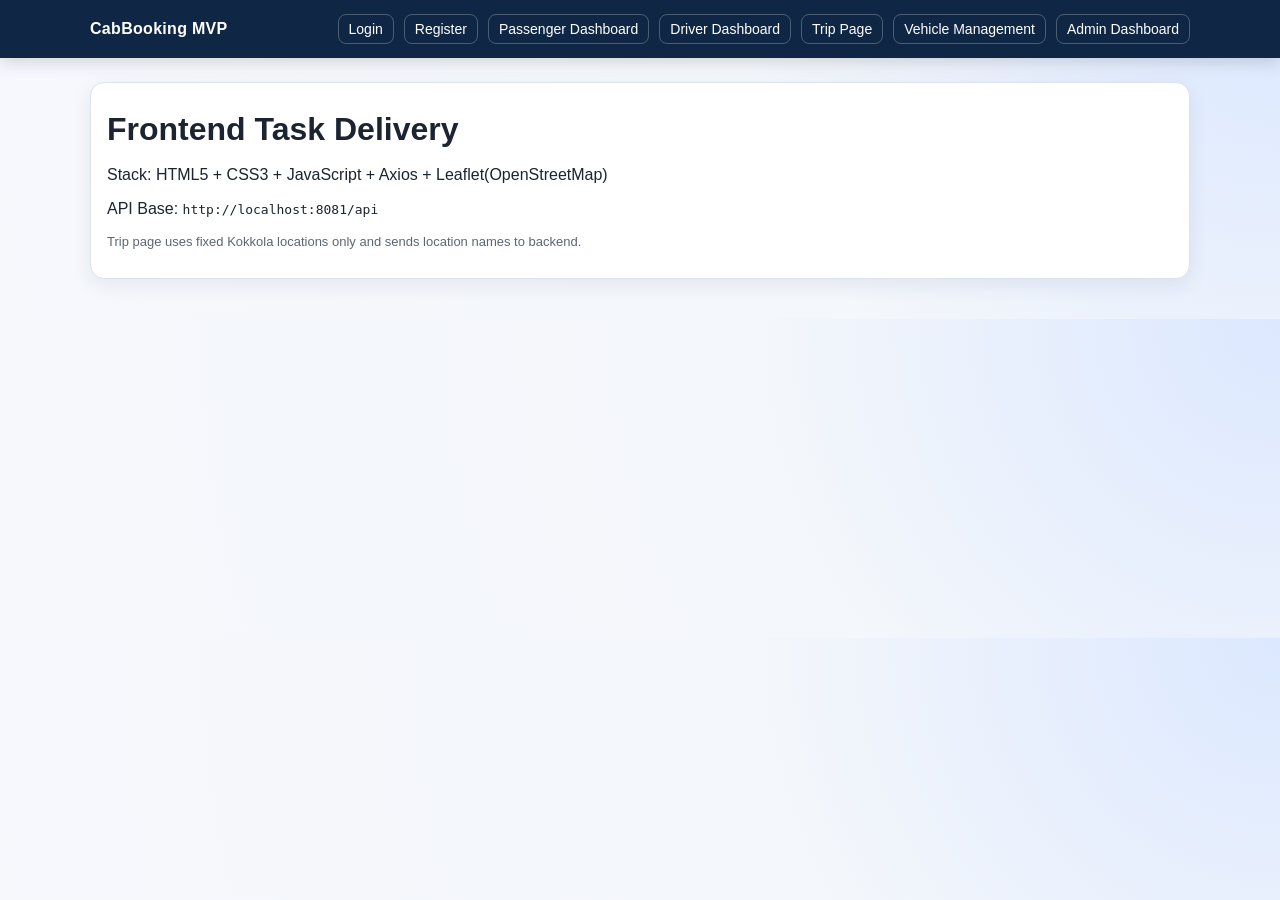
<file: src/main/resources/static/frontend/index.html>
<!doctype html>
<html lang="en">
<head>
  <meta charset="UTF-8" />
  <meta name="viewport" content="width=device-width, initial-scale=1.0" />
  <title>CabBooking Frontend</title>
  <link rel="stylesheet" href="css/style.css" />
</head>
<body>
<header class="topbar">
  <div class="topbar-inner">
    <div class="brand">CabBooking MVP</div>
    <div class="nav-links">
      <a href="login.html">Login</a>
      <a href="register.html">Register</a>
      <a href="passenger-dashboard.html">Passenger Dashboard</a>
      <a href="driver-dashboard.html">Driver Dashboard</a>
      <a href="trip.html">Trip Page</a>
      <a href="vehicle-management.html">Vehicle Management</a>
      <a href="admin-dashboard.html">Admin Dashboard</a>
    </div>
  </div>
</header>

<main class="container">
  <div class="card">
    <h1 class="page-title">Frontend Task Delivery</h1>
    <p>Stack: HTML5 + CSS3 + JavaScript + Axios + Leaflet(OpenStreetMap)</p>
    <p>API Base: <code>http://localhost:8081/api</code></p>
    <p class="note">Trip page uses fixed Kokkola locations only and sends location names to backend.</p>
  </div>
</main>
</body>
</html>
</file>
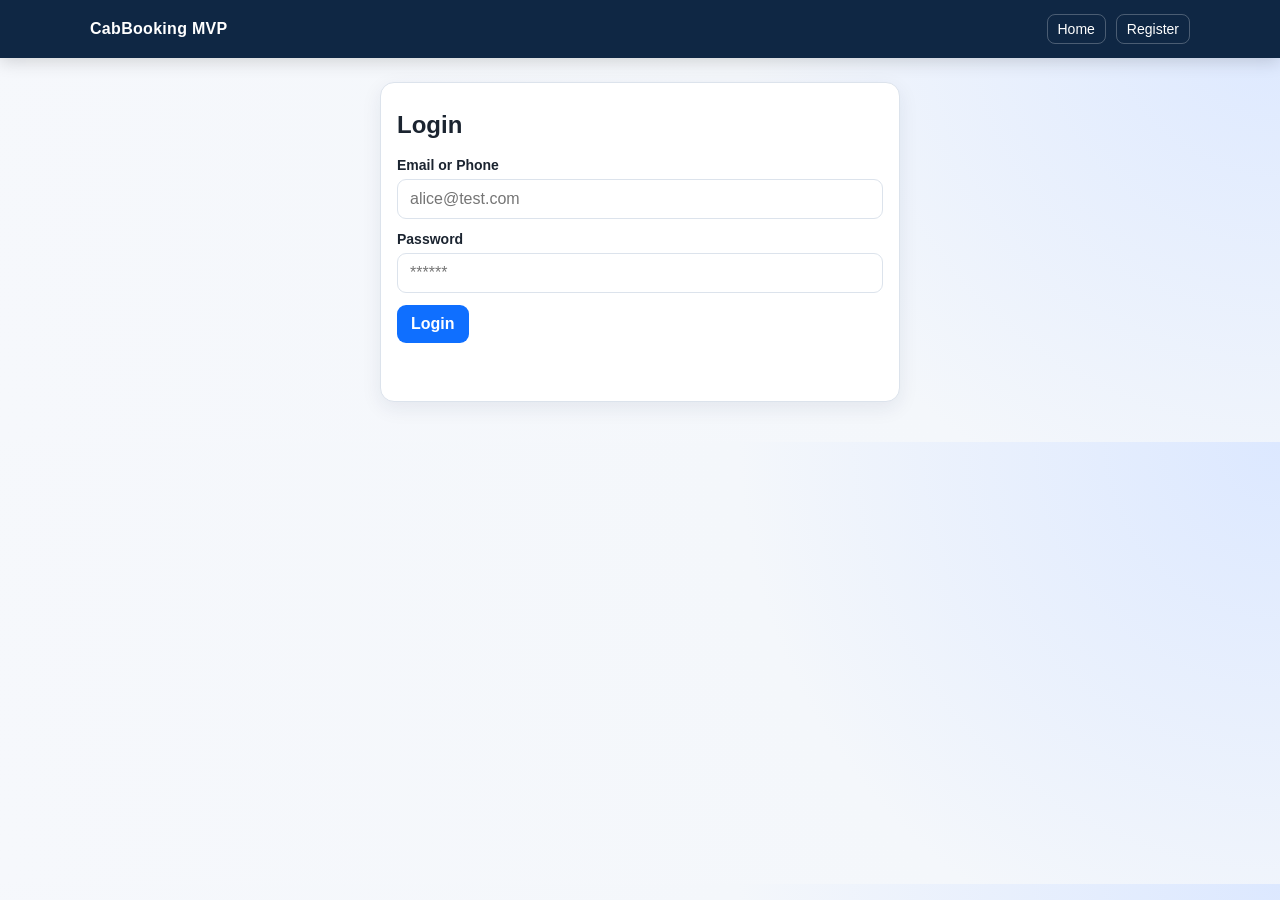
<file: src/main/resources/static/frontend/admin-dashboard.html>
<!doctype html>
<html lang="en">
<head>
  <meta charset="UTF-8" />
  <meta name="viewport" content="width=device-width, initial-scale=1.0" />
  <title>Admin Dashboard - CabBooking</title>
  <link rel="stylesheet" href="css/style.css" />
</head>
<body>
<header class="topbar">
  <div class="topbar-inner">
    <div class="brand">Admin Dashboard</div>
    <div class="nav-links">
      <a href="index.html">Home</a>
      <button class="link-btn" onclick="logout()">Logout</button>
    </div>
  </div>
</header>

<main class="container">
  <!-- Admin ID -->
  <div class="card">
    <div style="display:flex;align-items:center;gap:12px;flex-wrap:wrap;">
      <label for="admin-id" style="margin:0;white-space:nowrap;">Admin ID</label>
      <input id="admin-id" type="number" min="1" style="width:120px;margin:0;" />
    </div>
  </div>

  <!-- Users Section -->
  <div class="card">
    <div style="display:flex;justify-content:space-between;align-items:center;gap:8px;flex-wrap:wrap;">
      <h3 style="margin:0;">Users</h3>
      <button id="refresh-users-btn" class="secondary">Refresh Users</button>
    </div>
    <div style="overflow-x:auto;margin-top:10px;">
      <table>
        <thead>
        <tr>
          <th>ID</th>
          <th>Name</th>
          <th>Email</th>
          <th>Role</th>
          <th>Status</th>
          <th>Action</th>
        </tr>
        </thead>
        <tbody id="users-body"></tbody>
      </table>
    </div>
    <p id="users-msg" class="message"></p>
  </div>

  <!-- Trips Section -->
  <div class="card">
    <div style="display:flex;justify-content:space-between;align-items:center;gap:8px;flex-wrap:wrap;">
      <h3 style="margin:0;">Trips</h3>
      <div style="display:flex;gap:8px;align-items:center;flex-wrap:wrap;">
        <select id="trip-status-filter" style="width:auto;margin:0;">
          <option value="">All</option>
          <option value="PENDING">PENDING</option>
          <option value="ACCEPTED">ACCEPTED</option>
          <option value="IN_PROGRESS">IN_PROGRESS</option>
          <option value="COMPLETED">COMPLETED</option>
          <option value="CANCELLED">CANCELLED</option>
        </select>
        <button id="refresh-trips-btn" class="secondary">Refresh Trips</button>
      </div>
    </div>
    <div style="overflow-x:auto;margin-top:10px;">
      <table>
        <thead>
        <tr>
          <th>ID</th>
          <th>Rider</th>
          <th>Driver</th>
          <th>Cab</th>
          <th>Pickup</th>
          <th>Dropoff</th>
          <th>Status</th>
          <th>Fare</th>
        </tr>
        </thead>
        <tbody id="trips-body"></tbody>
      </table>
    </div>
    <p id="trips-msg" class="message"></p>
  </div>

  <!-- Assign Trip Section -->
  <div class="card">
    <h3 style="margin-top:0;">Assign Trip</h3>
    <div class="grid-3">
      <div>
        <label for="assign-trip-id">Trip ID</label>
        <input id="assign-trip-id" type="number" min="1" />
      </div>
      <div>
        <label for="assign-driver-id">Driver ID</label>
        <input id="assign-driver-id" type="number" min="1" />
      </div>
      <div>
        <label for="assign-cab-id">Cab ID</label>
        <input id="assign-cab-id" type="number" min="1" />
      </div>
    </div>
    <button id="assign-trip-btn">Assign</button>
    <p id="assign-msg" class="message"></p>
  </div>
</main>

<script src="js/axios.min.js"></script>
<script src="js/api.js"></script>
<script src="js/common.js"></script>
<script src="js/admin-dashboard.js"></script>
</body>
</html>
</file>
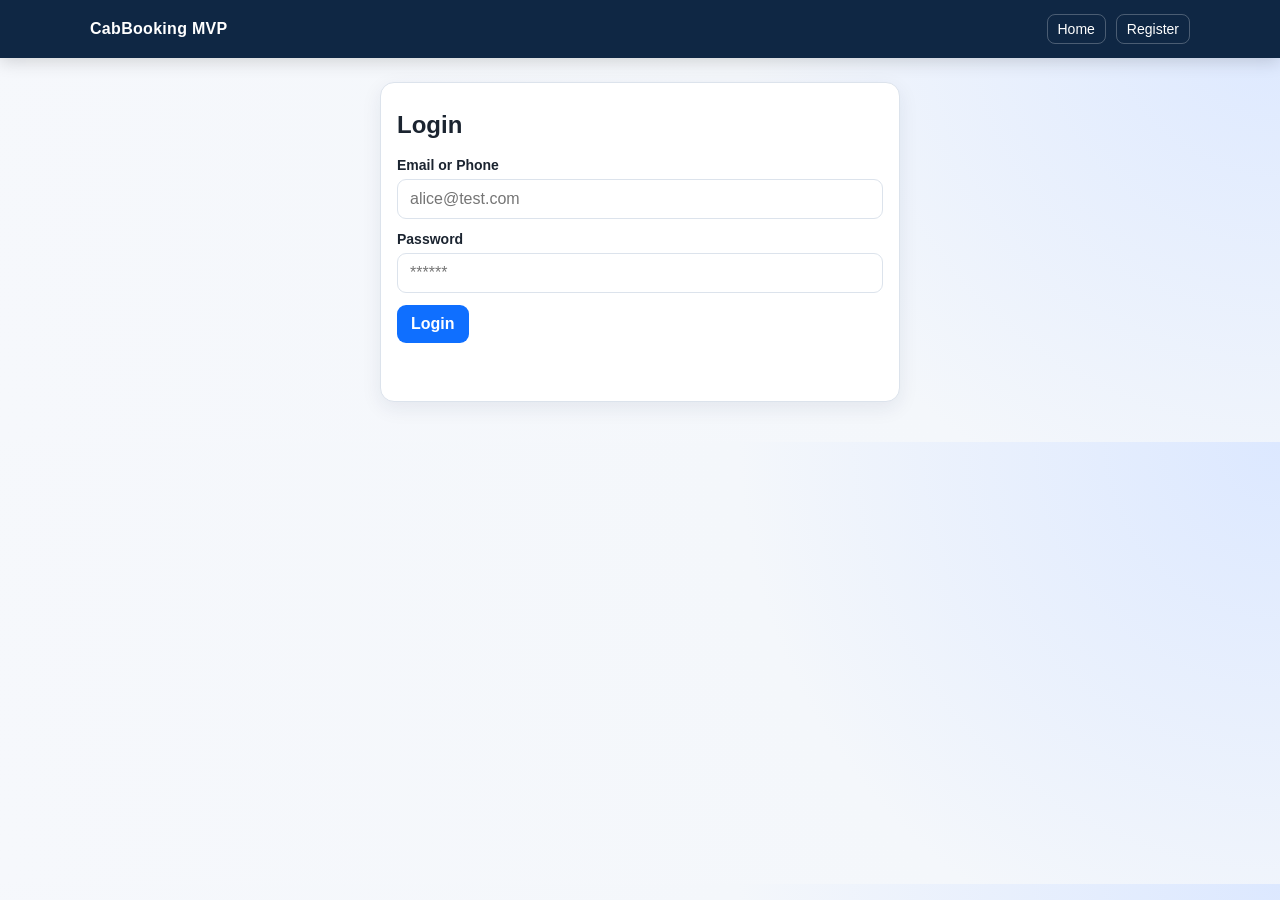
<file: src/main/resources/static/frontend/driver-dashboard.html>
<!doctype html>
<html lang="en">
<head>
  <meta charset="UTF-8" />
  <meta name="viewport" content="width=device-width, initial-scale=1.0" />
  <title>Driver Dashboard - CabBooking</title>
  <link rel="stylesheet" href="css/style.css" />
</head>
<body>
<header class="topbar">
  <div class="topbar-inner">
    <div class="brand">Driver Dashboard</div>
    <div class="nav-links">
      <a href="vehicle-management.html">Vehicle Management</a>
      <button class="link-btn" onclick="logout()">Logout</button>
    </div>
  </div>
</header>

<main class="container">
  <div class="card grid-2">
    <div>
      <h3 style="margin-top:0;">Driver Context</h3>
      <label for="driver-id">Driver ID</label>
      <input id="driver-id" type="number" min="1" />
      <label for="cab-id">Cab ID</label>
      <input id="cab-id" type="number" min="1" />
      <button id="save-driver-context" class="secondary">Save Context</button>
    </div>
    <div>
      <h3 style="margin-top:0;">Quick Actions</h3>
      <div class="actions">
        <button id="refresh-pending">Refresh Pending Trips</button>
        <button id="refresh-my-trips" class="secondary">Refresh My Trips</button>
      </div>
      <p class="note" style="margin-top:10px;">Accept requires both Driver ID and Cab ID.</p>
      <p id="driver-msg" class="message"></p>
    </div>
  </div>

  <div class="card">
    <h3 style="margin-top:0;">Pending Trips (for Accept)</h3>
    <div style="overflow-x:auto;">
      <table>
        <thead>
        <tr>
          <th>Trip ID</th>
          <th>Pickup</th>
          <th>Dropoff</th>
          <th>Status</th>
          <th>Action</th>
        </tr>
        </thead>
        <tbody id="pending-trips-body"></tbody>
      </table>
    </div>
  </div>

  <div class="card">
    <h3 style="margin-top:0;">My Trips (Start / Complete)</h3>
    <div style="overflow-x:auto;">
      <table>
        <thead>
        <tr>
          <th>Trip ID</th>
          <th>Pickup</th>
          <th>Dropoff</th>
          <th>Status</th>
          <th>Action</th>
        </tr>
        </thead>
        <tbody id="driver-trips-body"></tbody>
      </table>
    </div>
  </div>
</main>

<script src="js/axios.min.js"></script>
<script src="js/api.js"></script>
<script src="js/common.js"></script>
<script src="js/driver-dashboard.js"></script>
</body>
</html>
</file>
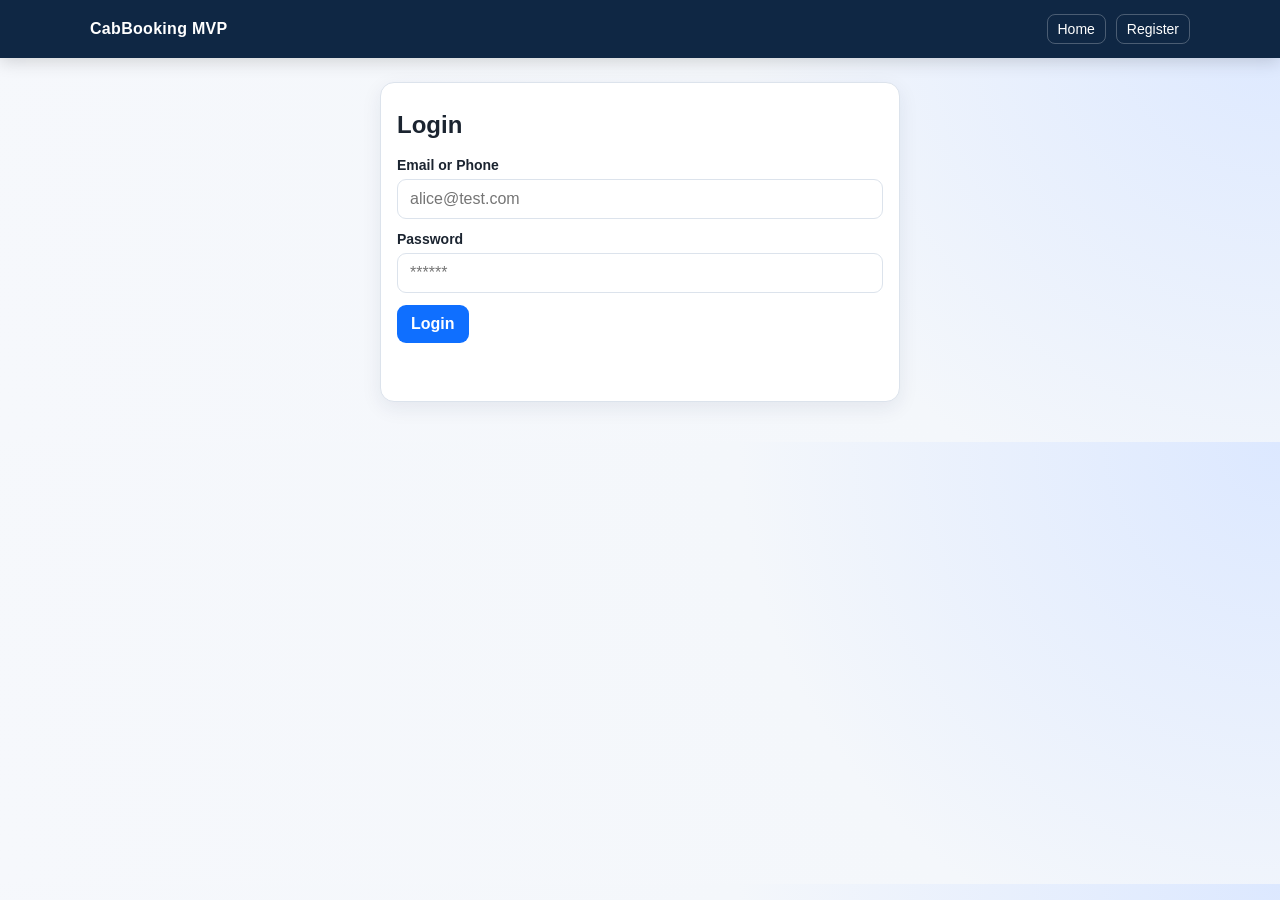
<file: src/main/resources/static/frontend/login.html>
<!doctype html>
<html lang="en">
<head>
  <meta charset="UTF-8" />
  <meta name="viewport" content="width=device-width, initial-scale=1.0" />
  <title>Login - CabBooking</title>
  <link rel="stylesheet" href="css/style.css" />
</head>
<body>
<header class="topbar">
  <div class="topbar-inner">
    <div class="brand">CabBooking MVP</div>
    <div class="nav-links">
      <a href="index.html">Home</a>
      <a href="register.html">Register</a>
    </div>
  </div>
</header>

<main class="container">
  <div class="card" style="max-width:520px;margin-inline:auto;">
    <h2 class="page-title">Login</h2>
    <label for="identifier">Email or Phone</label>
    <input id="identifier" placeholder="alice@test.com" />

    <label for="password">Password</label>
    <input id="password" type="password" placeholder="******" />

    <button id="login-btn">Login</button>
    <p id="login-msg" class="message"></p>
  </div>
</main>

<script src="js/axios.min.js"></script>
<script src="js/api.js"></script>
<script src="js/common.js"></script>
<script src="js/login.js"></script>
</body>
</html>
</file>
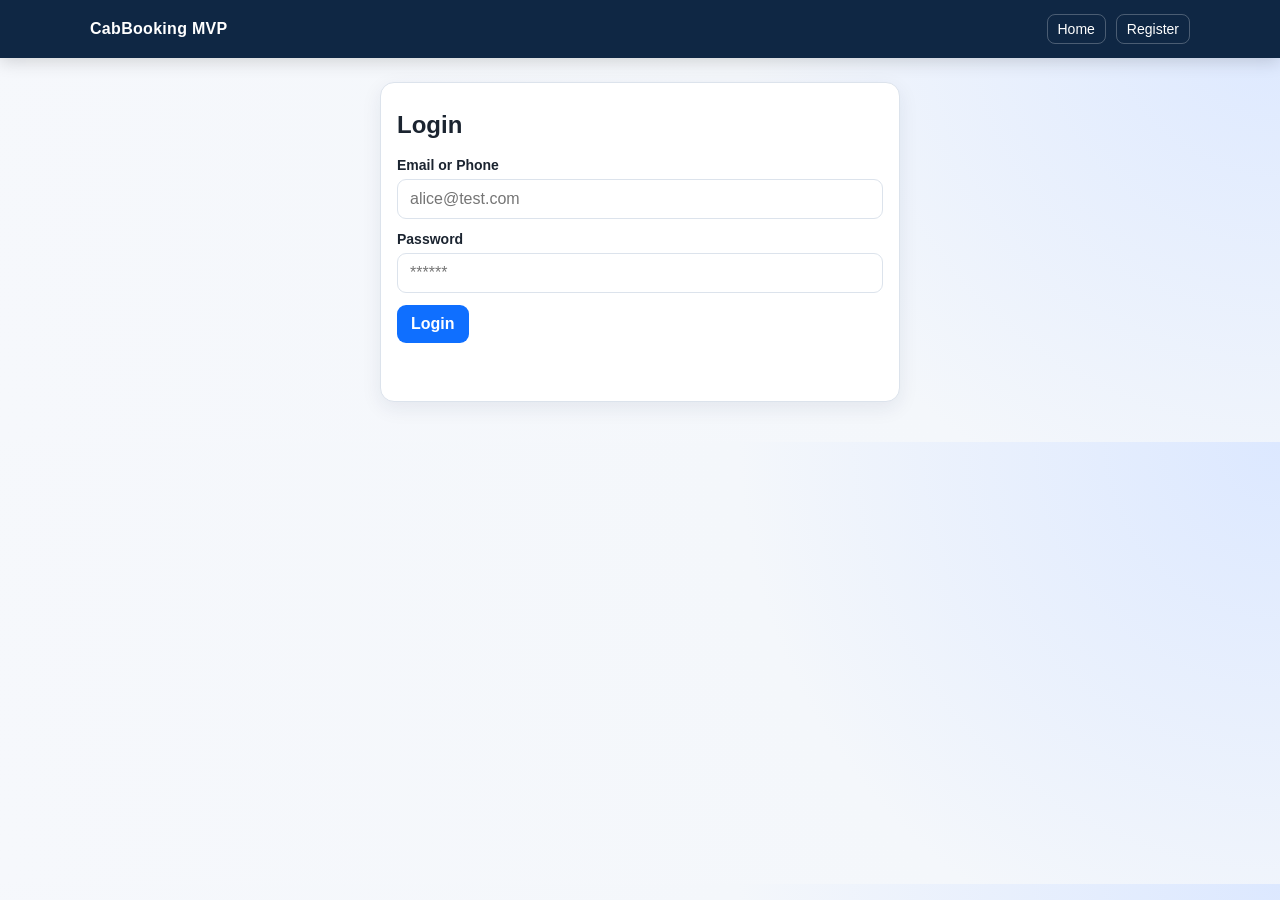
<file: src/main/resources/static/frontend/passenger-dashboard.html>
<!doctype html>
<html lang="en">
<head>
  <meta charset="UTF-8" />
  <meta name="viewport" content="width=device-width, initial-scale=1.0" />
  <title>Passenger Dashboard - CabBooking</title>
  <link rel="stylesheet" href="css/style.css" />
</head>
<body>
<header class="topbar">
  <div class="topbar-inner">
    <div class="brand">Passenger Dashboard</div>
    <div class="nav-links">
      <a href="trip.html">Create Trip</a>
      <button class="link-btn" onclick="logout()">Logout</button>
    </div>
  </div>
</header>

<main class="container">
  <div class="card">
    <h2 class="page-title">Passenger Info</h2>
    <div id="user-info"></div>
  </div>

  <div class="card">
    <div style="display:flex;justify-content:space-between;align-items:center;gap:8px;flex-wrap:wrap;">
      <h3 style="margin:0;">My Trip History</h3>
      <button id="refresh-trips-btn" class="secondary">Refresh</button>
    </div>
    <div style="overflow-x:auto;margin-top:10px;">
      <table>
        <thead>
        <tr>
          <th>Trip ID</th>
          <th>Pickup</th>
          <th>Dropoff</th>
          <th>Status</th>
          <th>Driver</th>
          <th>Cab</th>
          <th>Action</th>
        </tr>
        </thead>
        <tbody id="passenger-trips-body"></tbody>
      </table>
    </div>
    <p id="passenger-msg" class="message"></p>
  </div>
</main>

<script src="js/axios.min.js"></script>
<script src="js/api.js"></script>
<script src="js/common.js"></script>
<script src="js/passenger-dashboard.js"></script>
</body>
</html>
</file>
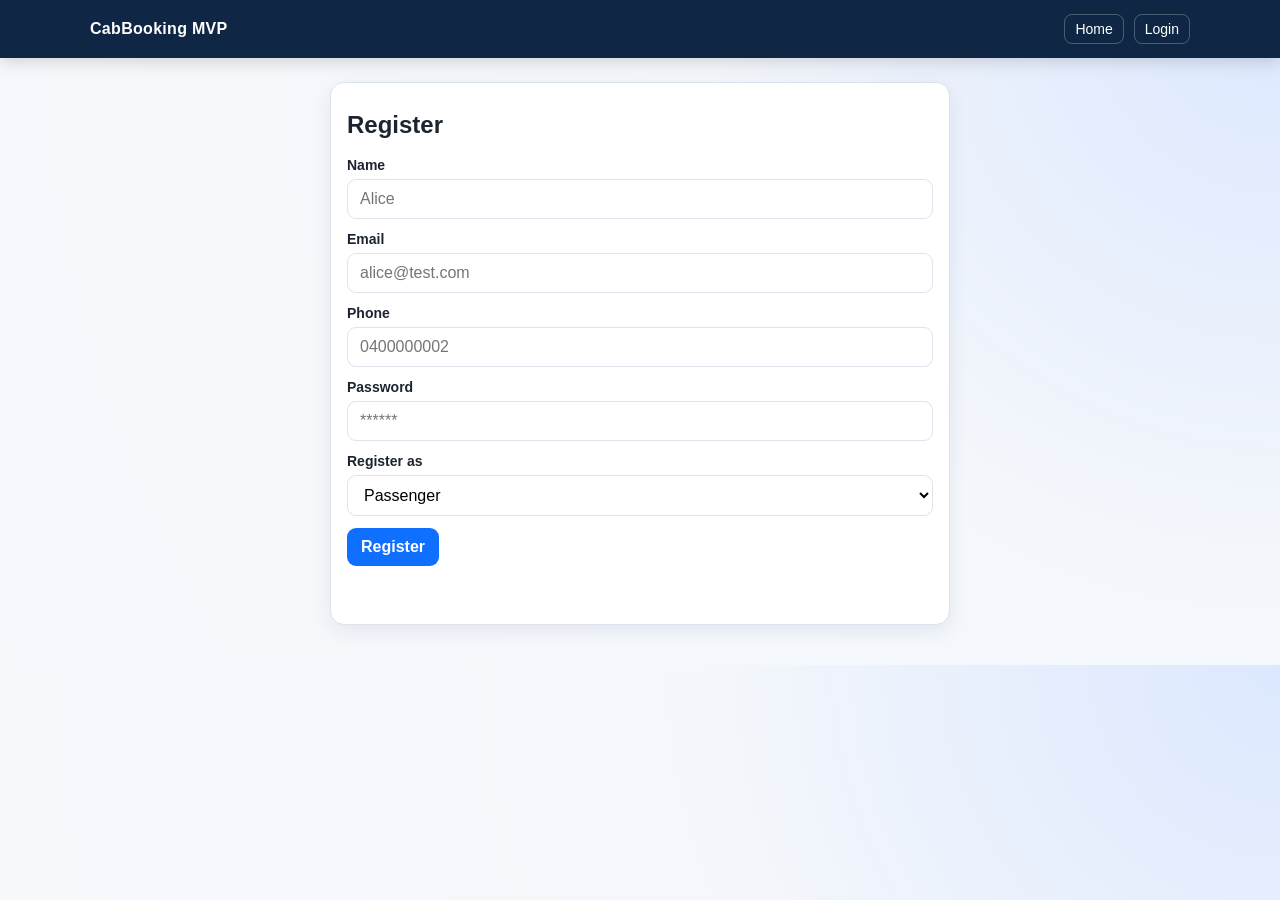
<file: src/main/resources/static/frontend/register.html>
<!doctype html>
<html lang="en">
<head>
  <meta charset="UTF-8" />
  <meta name="viewport" content="width=device-width, initial-scale=1.0" />
  <title>Register - CabBooking</title>
  <link rel="stylesheet" href="css/style.css" />
</head>
<body>
<header class="topbar">
  <div class="topbar-inner">
    <div class="brand">CabBooking MVP</div>
    <div class="nav-links">
      <a href="index.html">Home</a>
      <a href="login.html">Login</a>
    </div>
  </div>
</header>

<main class="container">
  <div class="card" style="max-width:620px;margin-inline:auto;">
    <h2 class="page-title">Register</h2>

    <label for="name">Name</label>
    <input id="name" placeholder="Alice" />

    <label for="email">Email</label>
    <input id="email" type="email" placeholder="alice@test.com" />

    <label for="phone">Phone</label>
    <input id="phone" placeholder="0400000002" />

    <label for="password">Password</label>
    <input id="password" type="password" placeholder="******" />

    <label for="role">Register as</label>
    <select id="role">
      <option value="RIDER">Passenger</option>
      <option value="DRIVER">Driver</option>
    </select>

    <button id="register-btn">Register</button>
    <p id="register-msg" class="message"></p>
  </div>
</main>

<script src="js/axios.min.js"></script>
<script src="js/api.js"></script>
<script src="js/common.js"></script>
<script src="js/register.js"></script>
</body>
</html>
</file>
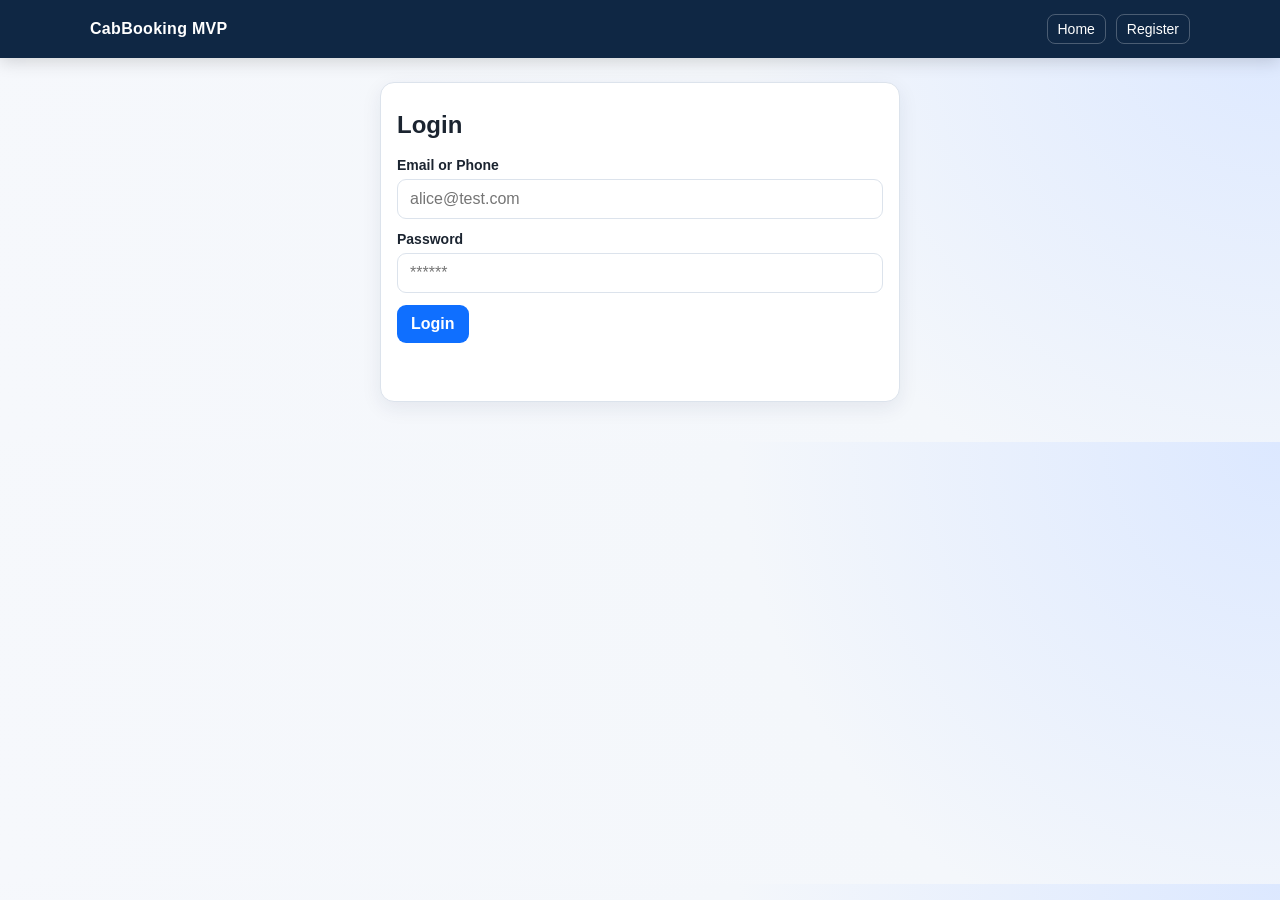
<file: src/main/resources/static/frontend/vehicle-management.html>
<!doctype html>
<html lang="en">
<head>
  <meta charset="UTF-8" />
  <meta name="viewport" content="width=device-width, initial-scale=1.0" />
  <title>Vehicle Management - CabBooking</title>
  <link rel="stylesheet" href="css/style.css" />
</head>
<body>
<header class="topbar">
  <div class="topbar-inner">
    <div class="brand">Vehicle Management</div>
    <div class="nav-links">
      <a href="driver-dashboard.html">Driver Dashboard</a>
      <button class="link-btn" onclick="logout()">Logout</button>
    </div>
  </div>
</header>

<main class="container">
  <div class="card grid-2">
    <div>
      <h3 style="margin-top:0;">Add Vehicle</h3>
      <label for="driver-id">Driver ID</label>
      <input id="driver-id" type="number" min="1" />

      <label for="brand">Brand</label>
      <input id="brand" placeholder="Toyota" />

      <label for="model">Model</label>
      <input id="model" placeholder="Corolla" />

      <label for="color">Color</label>
      <input id="color" placeholder="White" />

      <label for="plate-number">Plate Number</label>
      <input id="plate-number" placeholder="FIN-775" />

      <label for="cab-type">Cab Type</label>
      <select id="cab-type">
        <option value="SEDAN">SEDAN</option>
        <option value="SUV">SUV</option>
        <option value="VAN">VAN</option>
      </select>

      <button id="add-cab-btn">Add Cab</button>
      <p id="cab-msg" class="message"></p>
    </div>

    <div>
      <h3 style="margin-top:0;">Driver Vehicles</h3>
      <button id="load-cabs-btn" class="secondary" style="margin-bottom:10px;">Load My Cabs</button>
      <div style="overflow-x:auto;">
        <table>
          <thead>
          <tr>
            <th>Cab ID</th>
            <th>Plate</th>
            <th>Brand</th>
            <th>Model</th>
            <th>Status</th>
          </tr>
          </thead>
          <tbody id="cabs-body"></tbody>
        </table>
      </div>
    </div>
  </div>
</main>

<script src="js/axios.min.js"></script>
<script src="js/api.js"></script>
<script src="js/common.js"></script>
<script src="js/vehicle-management.js"></script>
</body>
</html>
</file>
<file: src/main/resources/static/frontend/css/style.css>
:root {
  --bg: #f4f7fb;
  --card: #ffffff;
  --text: #1b2430;
  --muted: #5b6675;
  --primary: #0f6fff;
  --primary-dark: #0c57c7;
  --success: #117a39;
  --warning: #c77c0c;
  --danger: #c72020;
  --border: #dce3ec;
}

* {
  box-sizing: border-box;
}

body {
  margin: 0;
  font-family: "Segoe UI", Tahoma, Geneva, Verdana, sans-serif;
  color: var(--text);
  background: radial-gradient(circle at top right, #dce8ff 0%, #f4f7fb 40%, #f6f8fc 100%);
}

.container {
  width: min(1100px, 92%);
  margin: 24px auto 40px;
}

.topbar {
  background: #0f2744;
  color: #fff;
  padding: 14px 0;
  box-shadow: 0 4px 16px rgba(0, 0, 0, 0.15);
}

.topbar-inner {
  width: min(1100px, 92%);
  margin: 0 auto;
  display: flex;
  align-items: center;
  justify-content: space-between;
  gap: 12px;
}

.brand {
  font-weight: 700;
  letter-spacing: 0.3px;
}

.nav-links {
  display: flex;
  flex-wrap: wrap;
  gap: 10px;
}

.nav-links a,
.link-btn {
  border: 1px solid rgba(255, 255, 255, 0.25);
  color: #fff;
  text-decoration: none;
  padding: 6px 10px;
  border-radius: 8px;
  font-size: 14px;
  background: transparent;
  cursor: pointer;
}

.nav-links a:hover,
.link-btn:hover {
  background: rgba(255, 255, 255, 0.12);
}

.page-title {
  margin: 12px 0 18px;
}

.card {
  background: var(--card);
  border: 1px solid var(--border);
  border-radius: 14px;
  padding: 16px;
  box-shadow: 0 6px 20px rgba(26, 42, 79, 0.08);
  margin-bottom: 16px;
}

.grid-2 {
  display: grid;
  grid-template-columns: repeat(2, minmax(0, 1fr));
  gap: 16px;
}

.grid-3 {
  display: grid;
  grid-template-columns: repeat(3, minmax(0, 1fr));
  gap: 16px;
}

label {
  display: block;
  margin-bottom: 6px;
  font-weight: 600;
  font-size: 14px;
}

input,
select,
textarea,
button {
  font: inherit;
}

input,
select,
textarea {
  width: 100%;
  border: 1px solid var(--border);
  border-radius: 9px;
  padding: 10px 12px;
  margin-bottom: 12px;
  background: #fff;
}

button {
  border: none;
  border-radius: 9px;
  padding: 10px 14px;
  background: var(--primary);
  color: #fff;
  cursor: pointer;
  font-weight: 600;
}

button:hover {
  background: var(--primary-dark);
}

button.secondary {
  background: #5f6f84;
}

button.success {
  background: var(--success);
}

button.warning {
  background: var(--warning);
}

button.danger {
  background: var(--danger);
}

.message {
  margin-top: 8px;
  min-height: 20px;
  font-size: 14px;
  color: var(--muted);
}

.message.error {
  color: var(--danger);
}

.message.success {
  color: var(--success);
}

table {
  width: 100%;
  border-collapse: collapse;
}

th,
td {
  text-align: left;
  border-bottom: 1px solid var(--border);
  padding: 10px 8px;
  font-size: 14px;
}

th {
  color: #3e4a5a;
}

.actions {
  display: flex;
  gap: 8px;
  flex-wrap: wrap;
}

.badge {
  display: inline-block;
  padding: 3px 8px;
  border-radius: 999px;
  font-size: 12px;
  color: #fff;
}

.badge.PENDING {
  background: #7d8796;
}

.badge.ACCEPTED {
  background: #355fce;
}

.badge.ONGOING {
  background: #c77c0c;
}

.badge.IN_PROGRESS {
  background: #c77c0c;
}

.badge.COMPLETED {
  background: #168046;
}

.badge.CANCELLED {
  background: #ba2020;
}

.badge.ACTIVE {
  background: #168046;
}

.badge.BANNED {
  background: #ba2020;
}

.badge.DELETED {
  background: #7d8796;
}

#trip-map {
  width: 100%;
  min-height: 380px;
  border-radius: 12px;
  border: 1px solid var(--border);
}

.note {
  font-size: 13px;
  color: var(--muted);
}

@media (max-width: 860px) {
  .grid-2,
  .grid-3 {
    grid-template-columns: 1fr;
  }

  .topbar-inner {
    flex-direction: column;
    align-items: flex-start;
  }
}
</file>
